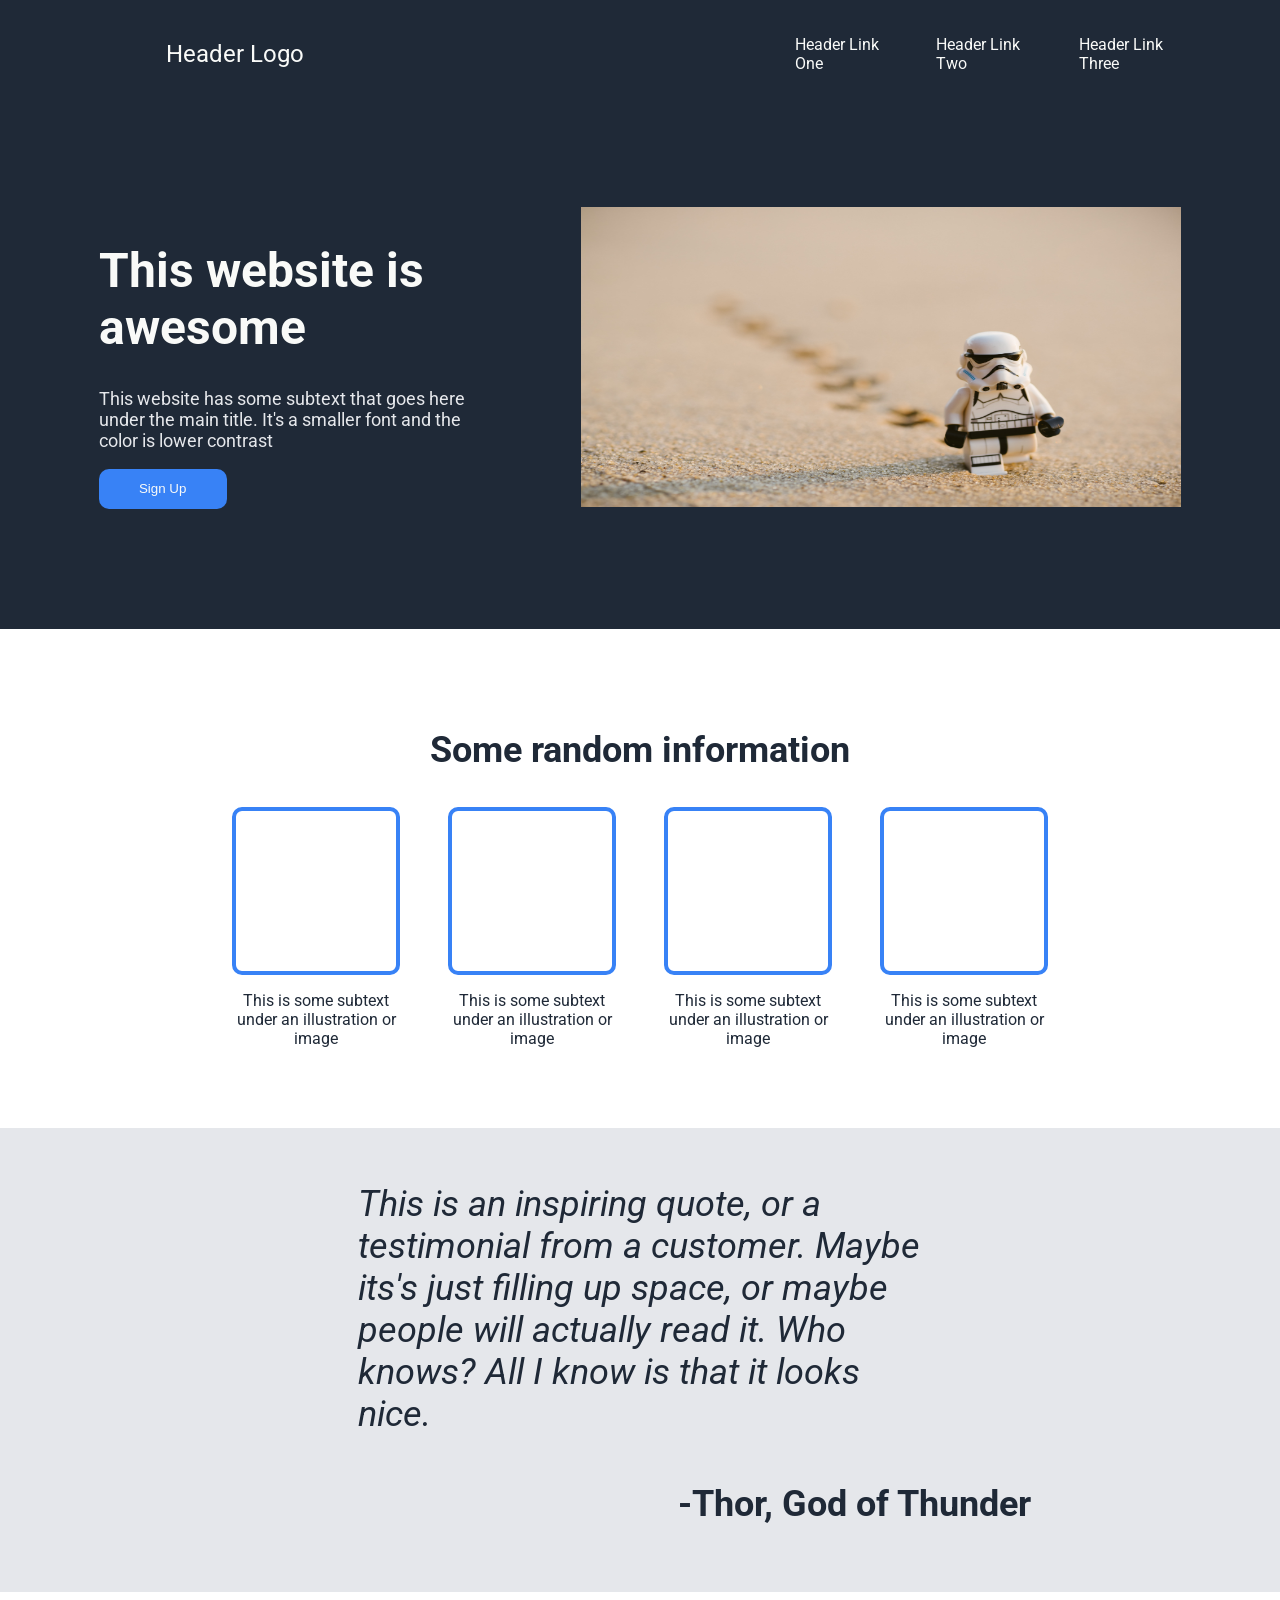
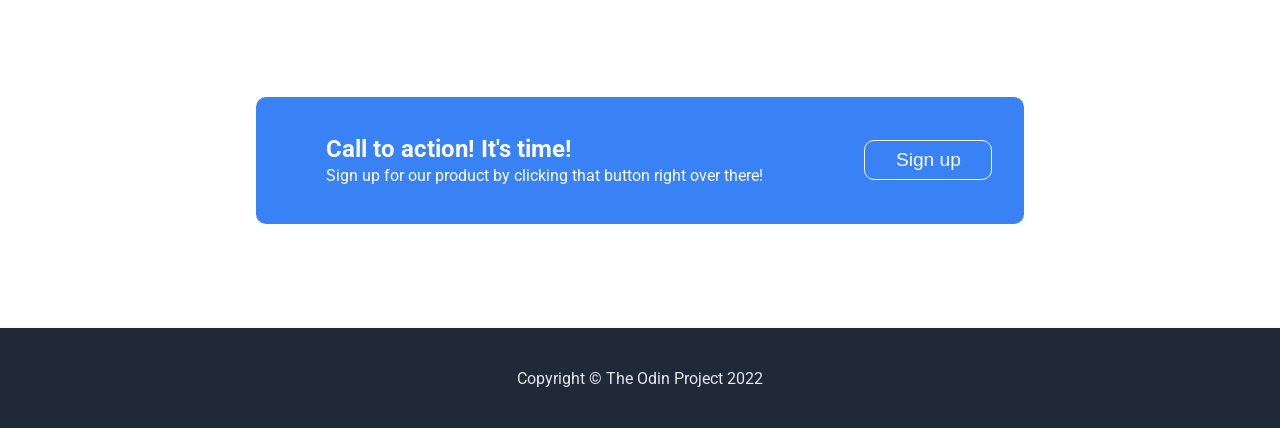
<file: index.html>
<!DOCTYPE html>
<html lang="en">
  <head>
    <meta charset="UTF-8" />
    <meta http-equiv="X-UA-Compatible" content="IE=edge" />
    <meta name="viewport" content="width=device-width, initial-scale=1.0" />
    <link rel="stylesheet" href="style.css" />
    <link rel="preconnect" href="https://fonts.googleapis.com" />
    <link rel="preconnect" href="https://fonts.gstatic.com" crossorigin />
    <link
      href="https://fonts.googleapis.com/css2?family=Roboto:ital@0;1&display=swap"
      rel="stylesheet"
    />
    <title>Landing Page</title>
  </head>
  <body>
    <div class="container">
      <div class="header">
        <div class="header-1">Header Logo</div>
        <div class="header-2">
          <ul>
            <li><a href="#" target="_blank">Header Link One</a></li>
            <li><a href="#" target="_blank">Header Link Two</a></li>
            <li><a href="#" target="_blank">Header Link Three</a></li>
          </ul>
        </div>
      </div>
      <main>
        <div class="main-1">
          <h1>This website is awesome</h1>
          <p class="main-para">
            This website has some subtext that goes here under the main title.
            It's a smaller font and the color is lower contrast
          </p>
          <button>Sign Up</button>
        </div>
        <div class="main-2">
          <img
            src="./images/stormtrooper.jpg"
            alt="stormtrooper toy in desert"
          />
        </div>
      </main>
      <div class="card-section">
        <h3>Some random information</h3>
        <div class="card-container">
          <div class="card"></div>
          <div class="card"></div>
          <div class="card"></div>
          <div class="card"></div>
        </div>
        <div class="paragraphs">
          <p>This is some subtext under an illustration or image</p>
          <p>This is some subtext under an illustration or image</p>
          <p>This is some subtext under an illustration or image</p>
          <p>This is some subtext under an illustration or image</p>
        </div>
      </div>
      <div class="quote">
        <p class="quote-paragraph">
          This is an inspiring quote, or a testimonial from a customer. Maybe
          its's just filling up space, or maybe people will actually read it.
          Who knows? All I know is that it looks nice.
        </p>
        <h4>-Thor, God of Thunder</h4>
      </div>
      <div class="sign-up">
        <div class="form">
          <div class="form-1">
            <h4 class="form-h4">Call to action! It's time!</h4>
            <p class="form-paragraph">
              Sign up for our product by clicking that button right over there!
            </p>
          </div>
          <div class="form-2">
            <button>Sign up</button>
          </div>
        </div>
      </div>
      <footer>Copyright &copy; The Odin Project 2022</footer>
    </div>
  </body>
</html>
</file>
<file: style.css>
:root {
    /*Colors specified by designer*/
    --dark-gray: #1f2937; 
    --main-text: #f9faf8; 
    --secondary-text: #e5e7eb; 
    --button-blue: #3882f6; 

    /*Font specified by designer*/
    font-family: 'Roboto', sans-serif;   
}
/*Some styling on the body and container to fill the screen*/
body {
    height: 100vh;  
    width: 100%;  
    padding: 0;
    margin: 0;
}

.container {
    height: 100vh;
    width: 100%;
}

/*Header (nav) styling*/
.header {
    width: 100%;
    display: flex;    
    align-items: center;
    padding-top: 1.2rem;
    background-color: var(--dark-gray);
}
.header-1 {
    color: var(--main-text);    
    font-size: 24px;
    margin-left: 13%;
    width: 30%;
}

.header-2 {
    width: 50%;
    display: flex;    
}
ul {
    list-style: none;
    display: flex;
    gap: 10%; 
    width: 100%;  
    margin-left: 32%;     
}
a {
    text-decoration: none;
    color: var(--main-text);
}

/*Main Content styling*/
main {
    background-color: var(--dark-gray);
    height: 60%;
    display: flex;
    justify-content: space-evenly;    
    align-items: center;
}
.main-1{
    width: 30%;    
    color: var(--main-text);
}
h1 {
    font-weight: bolder;
    font-size: 48px;
    width: 25rem;
}
.main-para {
    color: var(--secondary-text);
    width: 24rem;
    font-size: 18px;
}

button {
    background-color: var(--button-blue);
    color: var(--main-text);
    width: 8rem;
    height: 2.5rem;
    border-bottom-left-radius: 10px;
    border-bottom-right-radius: 10px;
    border-top-left-radius: 10px;
    border-top-right-radius: 10px;
    border: none;
}
button:hover {
    cursor: pointer;
}

img {
    width: 600px;
    height: 300px;
}

/*Styling for random information section*/
.card-section {
    width: 100%;
    padding: 5% 0;
}
.card-container {
    display: flex;
    justify-content: center;    
    gap: 3rem;
    width: 100%;
}

h3 {
    text-align: center;
    font-size: 36px;
    font-weight: bolder;
    color: var(--dark-gray);
}

.card {
    border: 4px solid var(--button-blue);
    width: 10rem;
    height: 10rem;
    border-bottom-left-radius: 10px;
    border-bottom-right-radius: 10px;
    border-top-left-radius: 10px;
    border-top-right-radius: 10px;
}

.paragraphs {
    display: flex;
    justify-content: center;
    gap: 3.5rem;
}

.paragraphs > p {
    width: 10rem;
    text-align: center;
    color: var(--dark-gray);
}

/*Styling for the quote section*/
.quote {
    display: flex;
    flex-direction: column;
    justify-content: center;
    padding: 5% 0;
    background-color: var(--secondary-text);
    height: 336px;
    font-size: 36px;
    font-style: italic;
    color: var(--dark-gray);    
}

.quote-paragraph {
    padding: 0 28%;
    margin-bottom: 0;
}
h4 {
    margin-left: 53%;
    font-style: normal;
}

/*Styling for the sign up section*/
.sign-up {
    display: flex;
    justify-content: center;
    align-items: center;
    height: 336px;
}
.form {
    background-color: var(--button-blue);    
    display: flex;    
    justify-content: space-around;  
    width: 60%;  
    border-bottom-left-radius: 10px;
    border-bottom-right-radius: 10px;
    border-top-left-radius: 10px;
    border-top-right-radius: 10px;
}
.form-1 {
    display: flex;
    flex-direction: column;
    padding: 5% 5%;
    color: var(--main-text);
}
.form-h4 {
    margin: 0;
    font-size: 1.5rem;
}
.form-paragraph {
    padding: 0;
    margin: 0.2rem 0 0 0;
}
.form-2 {
    display: flex;    
    align-items: center;        
}
.form  button {
    border: 1px solid var(--main-text);
    font-size: 1.2rem;

}

/*Styling for the Footer*/
footer {
    display: flex;
    justify-content: center;
    align-items: center;
    background-color: var(--dark-gray);
    color: var(--secondary-text);
    height: 100px;

}

/*media queries for mobile devices*/
@media only screen and (max-width: 600px){
    body {
        height: 100vh;
    }
    content {
        display:flex;
        flex-direction: column;
        gap: 5%;
        height: 100%;
    }
    .header {
        padding-bottom: 5%;        
    }
    .header-1 {
        margin: 0 1rem;
        font-size: 1rem;
        width: 20%;
    }
    .header-2 {
        width: 80%;
    }
    ul {
        padding: 0;
        margin: 0;
    }
    main {
        display: flex;
        flex-direction: column;
        height: 45rem;
    }
    .main-1 {
        width: 100%;
        text-align: center;
    }
    .main-1 button {
        margin-bottom: 5%;
    }
    img {
        height: 100%;
        padding-top: 0;
        margin: 0;
    }
    .card-section {
       height: 45rem; 
       position: relative;      
    }
    .card-container {
        display: flex;
        align-items: center;
        justify-content: space-evenly;
        flex-wrap: wrap;
        gap: 0;
        height: 30rem;
        padding: 0 ;
    }
    .paragraphs {
        display: flex;
        flex-wrap: wrap;
        align-items: center;
        justify-content: space-evenly;
        position: absolute;
        top: 18.5rem;
        gap: 0;
        height: 50%;
    }
    .paragraphs p {
        padding: 4.9rem 0;
    }
    .quote {
        height: 20rem;
        font-size: 1.1rem;
        width: 100%;
    }
    .quote-paragraph {
        padding: 0 2rem;
    }
    .form {
        width: 100%;
        display: flex;
        flex-direction: column;
        text-align: center;
        align-items: center;
        padding: 5%;
    }
    .form button {
        margin-right: 5%;        
    }
}
</file>
